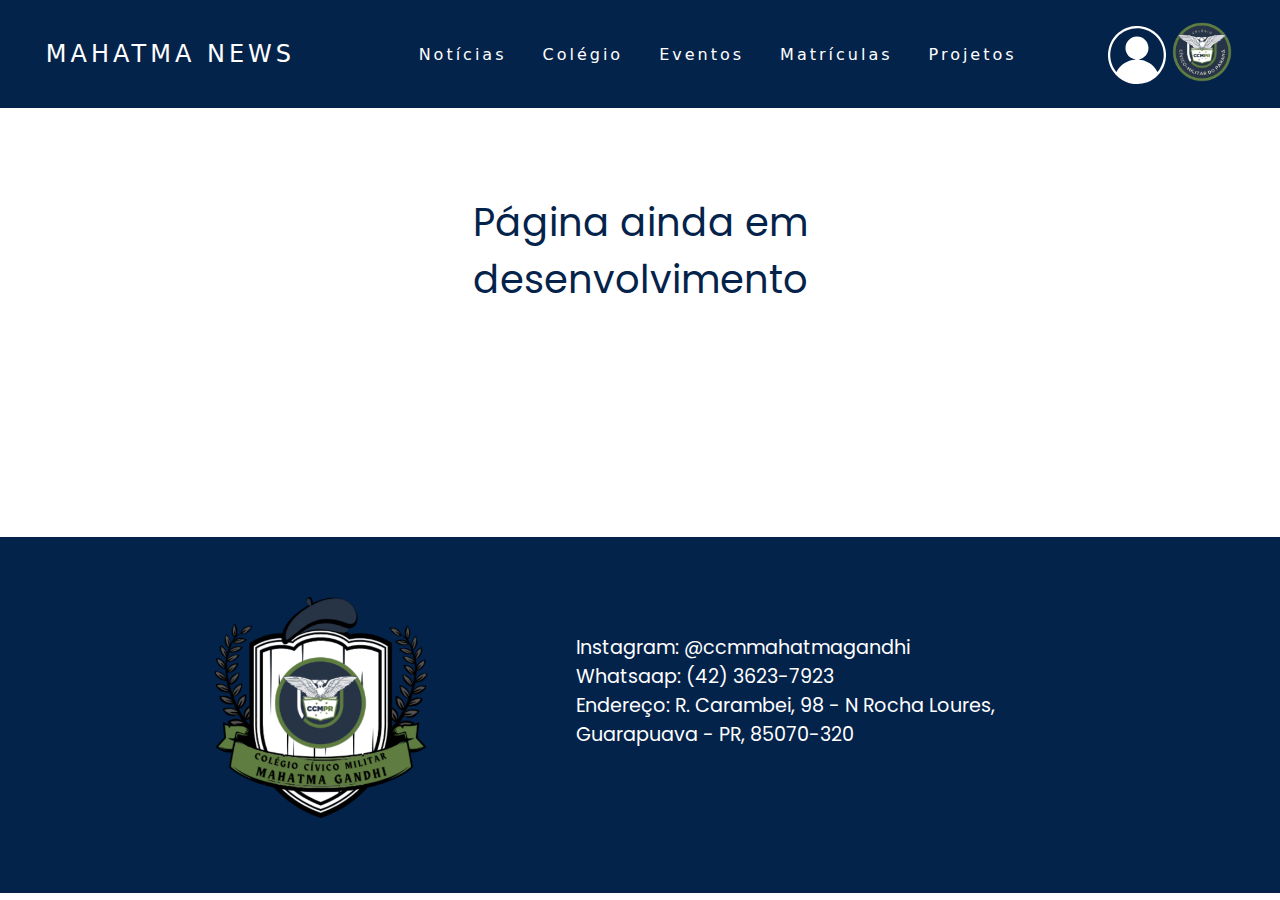
<file: desenvolvimento.html>
<!DOCTYPE html>
<html lang="pt-br">
<head>
    <meta charset="UTF-8">
    <meta http-equiv="X-UA-Compatible" content="IE=edge">
    <meta name="viewport" content="width=device-width, initial-scale=1.0">
    <title>Mahatma News</title>
    <link rel="stylesheet" href="desenvolvimento.css">
    <link rel="preconnect" href="https://fonts.googleapis.com">
    <link rel="preconnect" href="https://fonts.gstatic.com" crossorigin>
    <link href="https://fonts.googleapis.com/css2?family=Dancing+Script:wght@400;700&family=Lobster&display=swap" rel="stylesheet">
    <link rel="preconnect" href="https://fonts.googleapis.com">
    <link rel="preconnect" href="https://fonts.gstatic.com" crossorigin>
    <link href="https://fonts.googleapis.com/css2?family=Poppins:wght@400;700&display=swap" rel="stylesheet">
    <link rel="icon" href="logo_colegio_ImgID1.ico">
</head>
<body>
    <header class="cabecalho">
          <div>
          <a class="logo" href="index.html">Mahatma News</a>
        </div>
 
          </div>
          <div class="lista_cabecalho">
            <ul >
            <a class="link_lista" href="noticias.html">Notícias</a>
            <a class="link_lista" href="http://www.consultaescolas.pr.gov.br/consultaescolas-java/pages/templates/initial2.jsf;jsessionid=1-3F7SBHcLsbUMhL1tHJn6_Pqys25uRwX8ph1kEj.sseed75003?windowId=7b4&codigoEstab=1670&codigoMunicipio=950">Colégio</a>
            <a class="link_lista" href="desenvolvimento.html">Eventos</a>
            <a class="link_lista" href="desenvolvimento.html">Matrículas</a>
            <a class="link_lista" href="desenvolvimento.html">Projetos</a>
          </ul>
        </div>      
     <div class="cabecalho_img">
      <a class="link_cabecalho" href="login.html"><img src="perfil.svg" width="58px" ></a>
       <a class="link_cabecalho" href="index.html"><img src="logo_colegio.png" width="64px" ></a>
    </div> 
    </header>
    <div  class="grid">
        <div class="texto-desenvolvimento">
        <p>Página ainda em <br>
            desenvolvimento</p>
        </div>
        
        <div class="finalizacao_site">
            <img src="brasão final mahatma.png" alt="" width="40%">
        </div> 
    <div class="escritas_finalizacao">
        <p><a class="link_finalizacao" href="https://www.instagram.com/ccmmahatmagandhi/tagged/">Instagram: @ccmmahatmagandhi</a></p>
        <p><a class="link_finalizacao" href="https://api.whatsapp.com/send/?phone=554236237923&text&type=phone_number&app_absent=0"> Whatsaap: (42) 3623-7923</a></p>
        <p><a class="link_finalizacao" href="https://www.google.com/maps/place/Mahatma+Gandhi,+C+E-Ef+M/@-25.3842682,-51.4464611,15z/data=!4m2!3m1!1s0x0:0xbd711eff00d34d75?sa=X&ved=2ahUKEwi54cTvodCCAxVop5UCHRmeAokQ_BJ6BAg7EAA">Endereço: R. Carambei, 98 - N Rocha Loures, <br>Guarapuava - PR, 85070-320</p></a>
    </div>
    </div>
</body>
</html>
</file>
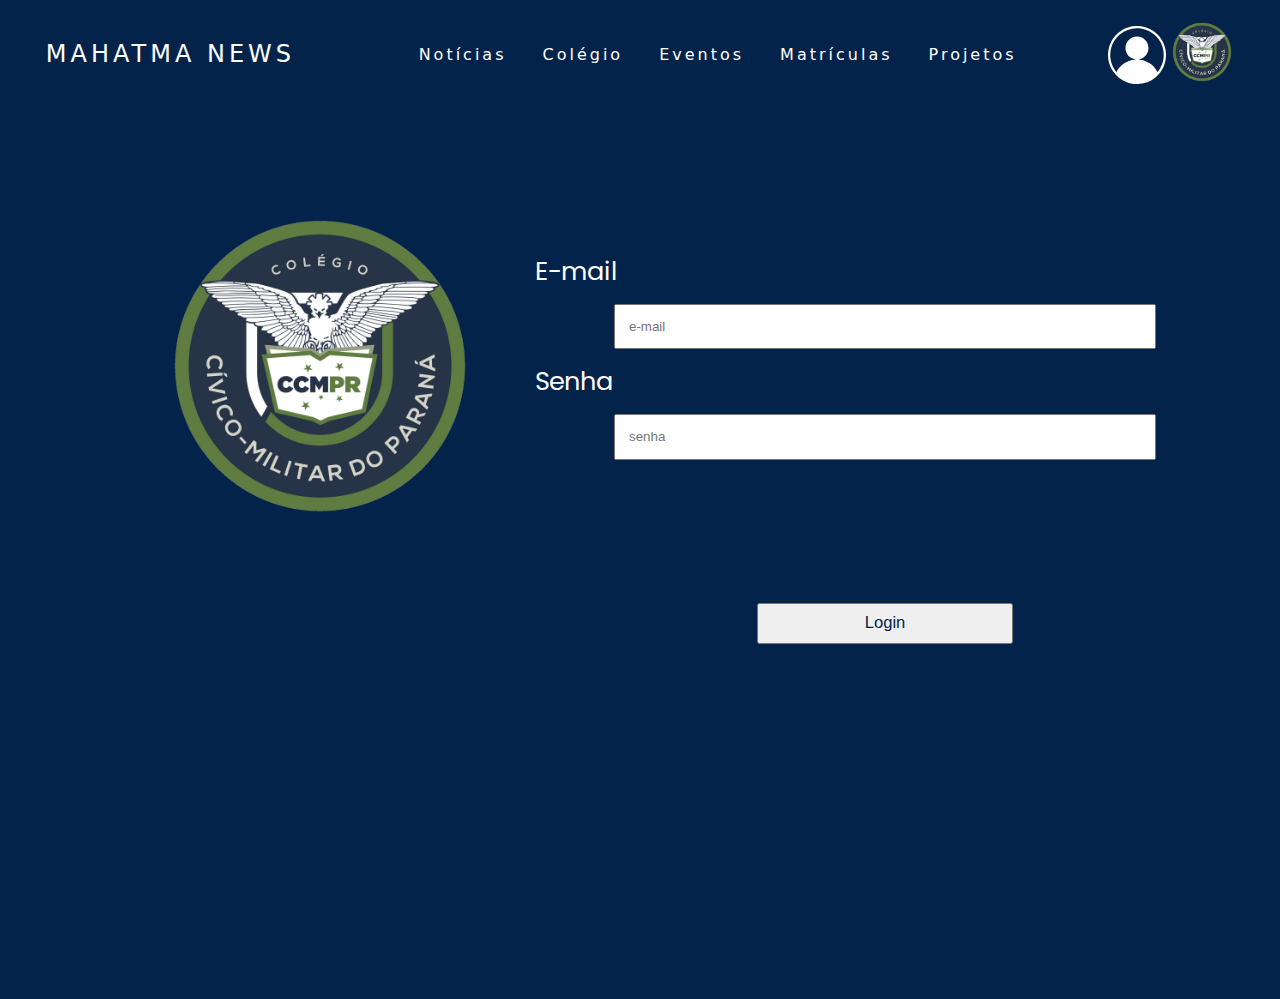
<file: login.html>
<!DOCTYPE html>
<html lang="pt-br">
<head>
    <meta charset="UTF-8">
    <meta http-equiv="X-UA-Compatible" content="IE=edge">
    <meta name="viewport" content="width=device-width, initial-scale=1.0">
    <title>Mahatma News</title>
    <link rel="stylesheet" href="login.css">
    <link rel="preconnect" href="https://fonts.googleapis.com">
    <link rel="preconnect" href="https://fonts.gstatic.com" crossorigin>
    <link href="https://fonts.googleapis.com/css2?family=Dancing+Script:wght@400;700&family=Lobster&display=swap" rel="stylesheet">
    <link rel="preconnect" href="https://fonts.googleapis.com">
    <link rel="preconnect" href="https://fonts.gstatic.com" crossorigin>
    <link href="https://fonts.googleapis.com/css2?family=Poppins:wght@400;700&display=swap" rel="stylesheet">
    <link rel="icon" href="logo_colegio_ImgID1.ico">
</head>
<body>
    <header class="cabecalho">
          <div>
          <a class="logo" href="index.html">Mahatma News</a>
        </div>
 
          </div>
          <div class="lista_cabecalho">
            <ul >
            <a class="link_lista" href="noticias.html">Notícias</a>
            <a class="link_lista" href="http://www.consultaescolas.pr.gov.br/consultaescolas-java/pages/templates/initial2.jsf;jsessionid=1-3F7SBHcLsbUMhL1tHJn6_Pqys25uRwX8ph1kEj.sseed75003?windowId=7b4&codigoEstab=1670&codigoMunicipio=950">Colégio</a>
            <a class="link_lista" href="desenvolvimento.html">Eventos</a>
            <a class="link_lista" href="desenvolvimento.html">Matrículas</a>
            <a class="link_lista" href="desenvolvimento.html">Projetos</a>
          </ul>
        </div>      
     <div class="cabecalho_img">
       <a class="link_cabecalho" href="login.html"><img src="perfil.svg" width="58px" ></a>
       <a class="link_cabecalho" href="index.html"><img src="logo_colegio.png" width="64px" ></a>
    </div> 
    </header>
    <div  class="grid">
        <div class="logo_colegio_login">
            <img src="logo_colegio.png" alt="" width="100%">
        </div>
        <div class="text_login">
            <div><p class="text_login1">E-mail</p></div>
            <input class="input_texto" type="text" placeholder="e-mail">
            <div><p class="text_login1">Senha</p></div>
            <input class="input_texto" type="password" placeholder="senha">
        </div>
        <div class="botao_login">
            <button class="botao-login-link">Login</button>
        </div>
    </div>

</body>
</html>
</file>
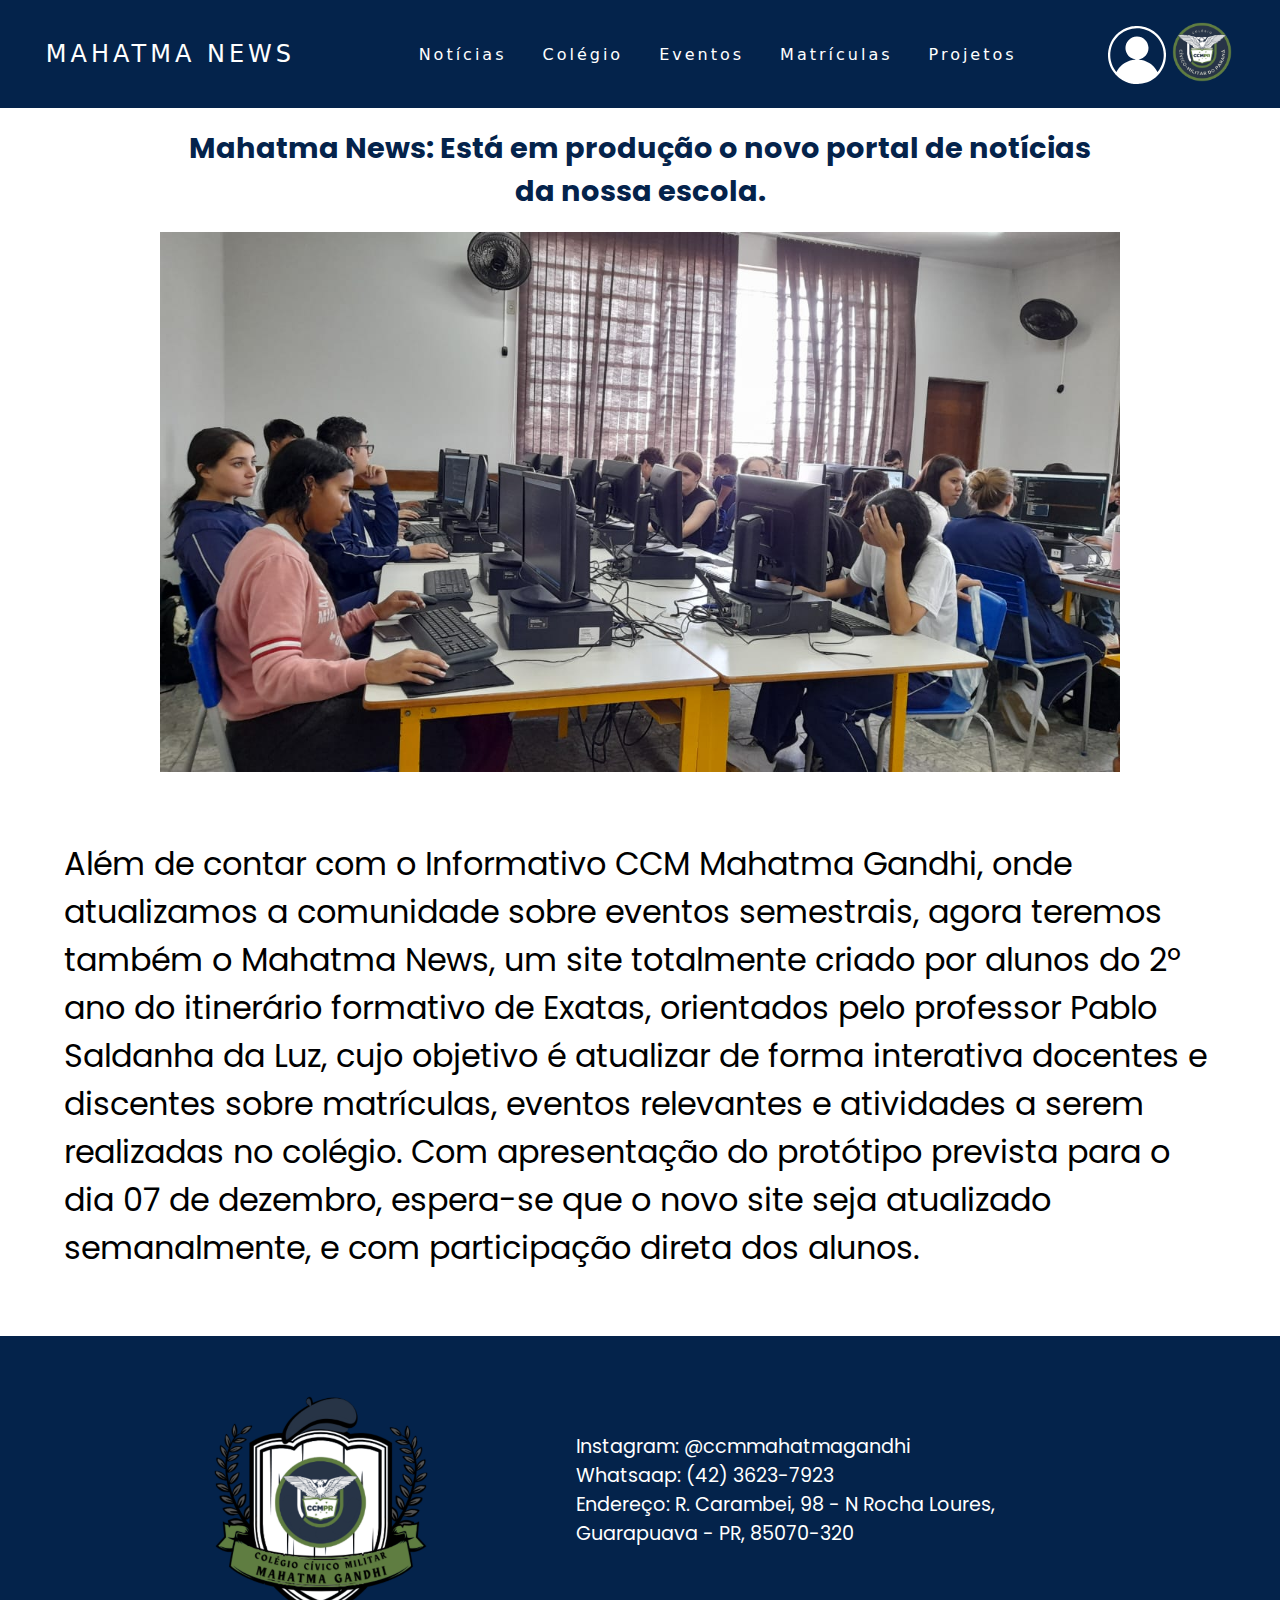
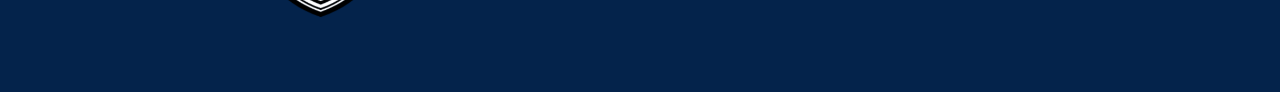
<file: noticia1.html>
<!DOCTYPE html>
<html lang="pt-br">
<head>
    <meta charset="UTF-8">
    <meta http-equiv="X-UA-Compatible" content="IE=edge">
    <meta name="viewport" content="width=device-width, initial-scale=1.0">
    <title>Mahatma News</title>
    <link rel="stylesheet" href="noticia1.css">
    <link rel="preconnect" href="https://fonts.googleapis.com">
    <link rel="preconnect" href="https://fonts.gstatic.com" crossorigin>
    <link href="https://fonts.googleapis.com/css2?family=Dancing+Script:wght@400;700&family=Lobster&display=swap" rel="stylesheet">
    <link rel="preconnect" href="https://fonts.googleapis.com">
    <link rel="preconnect" href="https://fonts.gstatic.com" crossorigin>
    <link href="https://fonts.googleapis.com/css2?family=Poppins:wght@400;700&display=swap" rel="stylesheet">
    <link rel="icon" href="logo_colegio_ImgID1.ico">
</head>
<body>
    <header class="cabecalho">
          <div>
          <a class="logo" href="index.html">Mahatma News</a>
        </div>
 
          </div>
          <div class="lista_cabecalho">
            <ul >
            <a class="link_lista" href="noticias.html">Notícias</a>
            <a class="link_lista" href="http://www.consultaescolas.pr.gov.br/consultaescolas-java/pages/templates/initial2.jsf;jsessionid=1-3F7SBHcLsbUMhL1tHJn6_Pqys25uRwX8ph1kEj.sseed75003?windowId=7b4&codigoEstab=1670&codigoMunicipio=950">Colégio</a>
            <a class="link_lista" href="desenvolvimento.html">Eventos</a>
            <a class="link_lista" href="desenvolvimento.html">Matrículas</a>
            <a class="link_lista" href="desenvolvimento.html">Projetos</a>
          </ul>
        </div>      
     <div class="cabecalho_img">
      <a class="link_cabecalho" href="login.html"><img src="perfil.svg" width="58px" ></a>
       <a class="link_cabecalho" href="index.html"><img src="logo_colegio.png" width="64px" ></a>
    </div> 
    </header>
    <div  class="grid">
        <div class="imagem_noticia_1">
        <img src="noticia 1.jpg" alt="" width="100%">
        </div>
        <div class="link_noticia_1">
          <h2 >Mahatma News: Está em produção o novo portal de notícias da nossa escola.</h2>
        </div> 
        <div class="paragrafo">
            <p>Além de contar com o Informativo CCM Mahatma Gandhi, onde atualizamos a comunidade sobre eventos semestrais, agora teremos também o Mahatma News, um site totalmente criado por alunos do 2º ano do itinerário formativo de Exatas, orientados pelo professor Pablo Saldanha da Luz, cujo objetivo é atualizar de forma interativa docentes e discentes sobre matrículas, eventos relevantes e atividades a serem realizadas no colégio.
                Com apresentação do protótipo prevista para o dia 07 de dezembro, espera-se que o novo site seja atualizado semanalmente, e com participação direta dos alunos.</p>
        </div>
        <div class="finalizacao_site">
            <img src="brasão final mahatma.png" alt="" width="40%">
        </div> 
    <div class="escritas_finalizacao">
        <p><a class="link_finalizacao" href="https://www.instagram.com/ccmmahatmagandhi/tagged/">Instagram: @ccmmahatmagandhi</a></p>
        <p><a class="link_finalizacao" href="https://api.whatsapp.com/send/?phone=554236237923&text&type=phone_number&app_absent=0"> Whatsaap: (42) 3623-7923</a></p>
        <p><a class="link_finalizacao" href="https://www.google.com/maps/place/Mahatma+Gandhi,+C+E-Ef+M/@-25.3842682,-51.4464611,15z/data=!4m2!3m1!1s0x0:0xbd711eff00d34d75?sa=X&ved=2ahUKEwi54cTvodCCAxVop5UCHRmeAokQ_BJ6BAg7EAA">Endereço: R. Carambei, 98 - N Rocha Loures, <br>Guarapuava - PR, 85070-320</p></a>
    </div>
    </div>
</body>
</html>
</file>
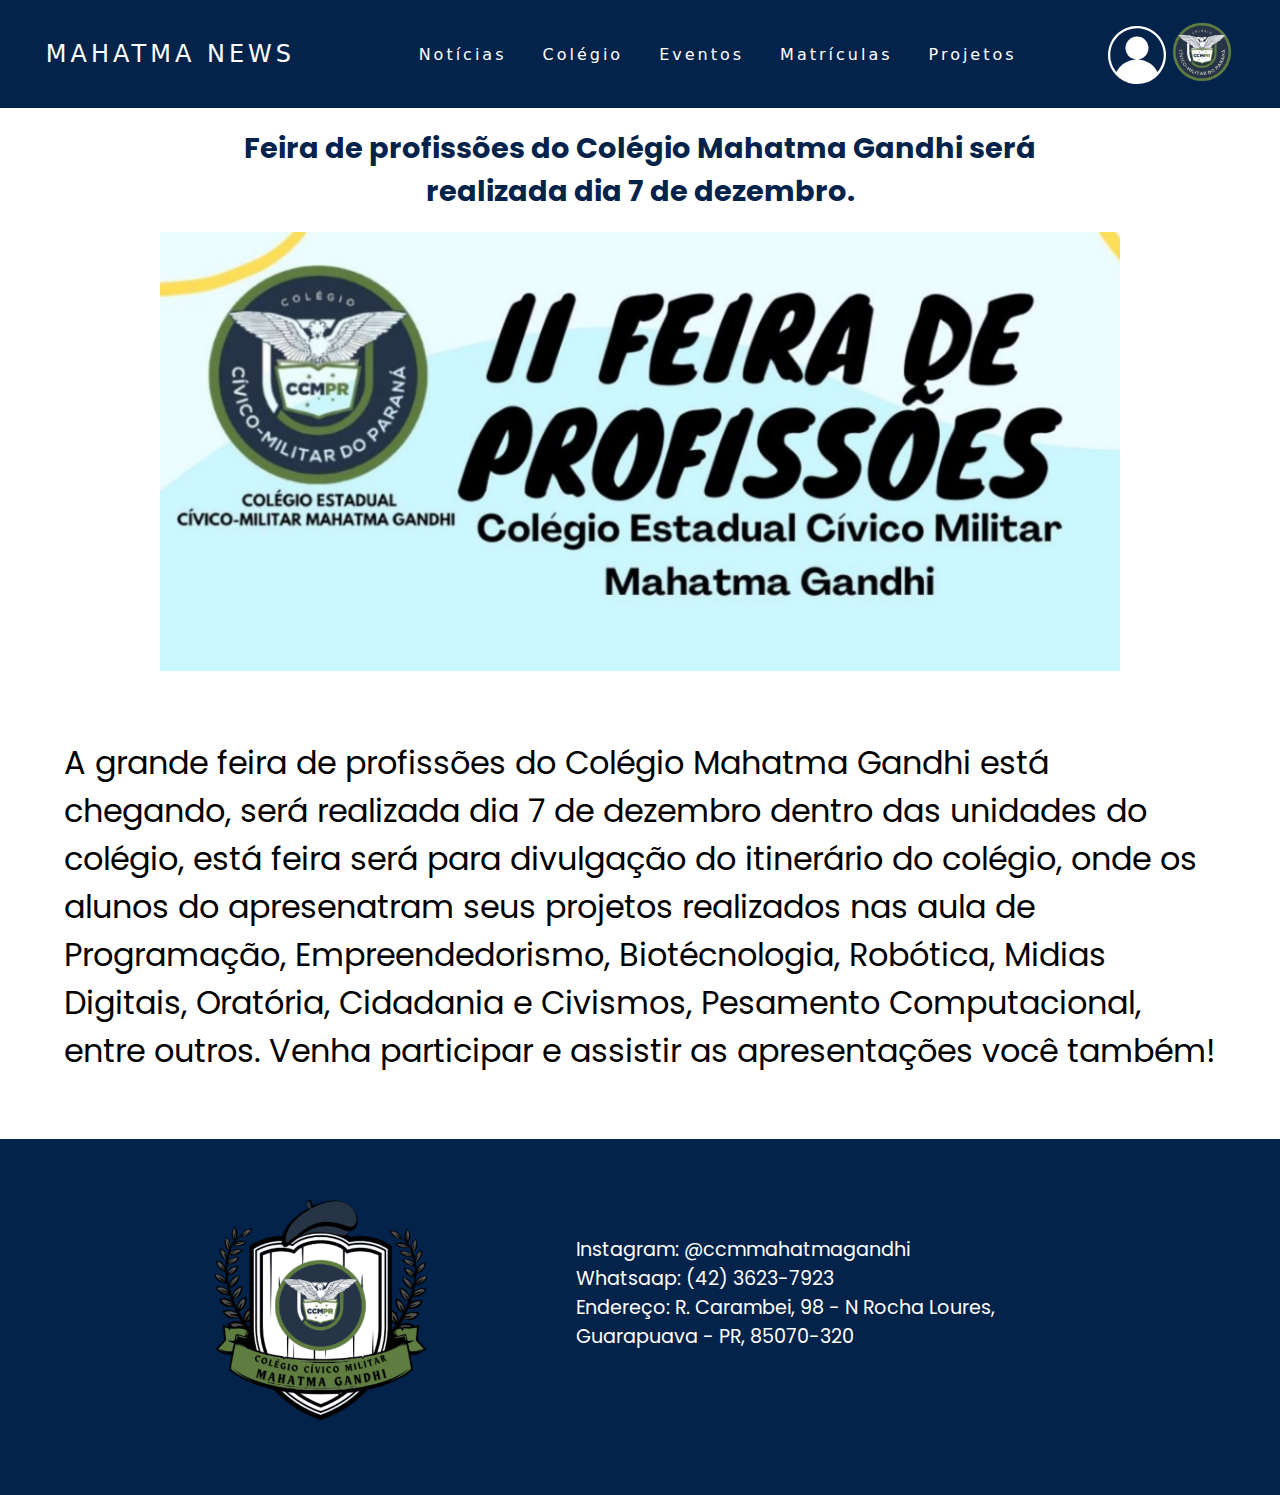
<file: noticia3.html>
<!DOCTYPE html>
<html lang="pt-br">
<head>
    <meta charset="UTF-8">
    <meta http-equiv="X-UA-Compatible" content="IE=edge">
    <meta name="viewport" content="width=device-width, initial-scale=1.0">
    <title>Mahatma News</title>
    <link rel="stylesheet" href="noticia3.css">
    <link rel="preconnect" href="https://fonts.googleapis.com">
    <link rel="preconnect" href="https://fonts.gstatic.com" crossorigin>
    <link href="https://fonts.googleapis.com/css2?family=Dancing+Script:wght@400;700&family=Lobster&display=swap" rel="stylesheet">
    <link rel="preconnect" href="https://fonts.googleapis.com">
    <link rel="preconnect" href="https://fonts.gstatic.com" crossorigin>
    <link href="https://fonts.googleapis.com/css2?family=Poppins:wght@400;700&display=swap" rel="stylesheet">
    <link rel="icon" href="logo_colegio_ImgID1.ico">
</head>
<body>
    <header class="cabecalho">
          <div>
          <a class="logo" href="index.html">Mahatma News</a>
        </div>
 
          </div>
          <div class="lista_cabecalho">
            <ul >
            <a class="link_lista" href="noticias.html">Notícias</a>
            <a class="link_lista" href="http://www.consultaescolas.pr.gov.br/consultaescolas-java/pages/templates/initial2.jsf;jsessionid=1-3F7SBHcLsbUMhL1tHJn6_Pqys25uRwX8ph1kEj.sseed75003?windowId=7b4&codigoEstab=1670&codigoMunicipio=950">Colégio</a>
            <a class="link_lista" href="desenvolvimento.html">Eventos</a>
            <a class="link_lista" href="desenvolvimento.html">Matrículas</a>
            <a class="link_lista" href="desenvolvimento.html">Projetos</a>
          </ul>
        </div>      
     <div class="cabecalho_img">
      <a class="link_cabecalho" href="login.html"><img src="perfil.svg" width="58px" ></a>
       <a class="link_cabecalho" href="index.html"><img src="logo_colegio.png" width="64px" ></a>
    </div> 
    </header>
    <div  class="grid">
        <div class="imagem_noticia_1">
        <img src="noticia 3.jpg" alt="" width="100%">
        </div>
        <div class="link_noticia_1">
          <h2 >Feira de profissões do Colégio Mahatma Gandhi será realizada dia 7 de dezembro.</h2>
        </div> 
        <div class="paragrafo">
            <p>A grande feira de profissões do Colégio Mahatma Gandhi está chegando, será realizada dia 7 de dezembro dentro das unidades do colégio, está feira será para divulgação do itinerário do colégio, onde os alunos do apresenatram seus projetos realizados nas aula de Programação, Empreendedorismo, Biotécnologia, Robótica, Midias Digitais, Oratória, Cidadania e Civismos, Pesamento Computacional, entre outros. Venha participar e assistir as apresentações você também!</p>
        </div>
        <div class="finalizacao_site">
            <img src="brasão final mahatma.png" alt="" width="40%">
        </div> 
    <div class="escritas_finalizacao">
        <p><a class="link_finalizacao" href="https://www.instagram.com/ccmmahatmagandhi/tagged/">Instagram: @ccmmahatmagandhi</a></p>
        <p><a class="link_finalizacao" href="https://api.whatsapp.com/send/?phone=554236237923&text&type=phone_number&app_absent=0"> Whatsaap: (42) 3623-7923</a></p>
        <p><a class="link_finalizacao" href="https://www.google.com/maps/place/Mahatma+Gandhi,+C+E-Ef+M/@-25.3842682,-51.4464611,15z/data=!4m2!3m1!1s0x0:0xbd711eff00d34d75?sa=X&ved=2ahUKEwi54cTvodCCAxVop5UCHRmeAokQ_BJ6BAg7EAA">Endereço: R. Carambei, 98 - N Rocha Loures, <br>Guarapuava - PR, 85070-320</p></a>
    </div>
    </div>
</body>
</html>
</file>
<file: desenvolvimento.css>
*{
    padding: 0;
    margin: 0;
}
.cabecalho{
    background-color: #04234B;
    display: flex;
    justify-content: space-around;
    align-items: center;
    height: 12vh;
}
.lista_cabecalho{
    display: flex;
    justify-content: space-around;
    align-items: center;
    list-style: none;
}
.link_lista{
    text-decoration: none;
    letter-spacing: 3px;
    margin-left: 32px;
    list-style: none;
    color:rgb(255, 255, 255);
    font-family: system-ui, -apple-system, Helvetica, Arial, sans-serif;
}

.logo{
    font-size: 24px;
    text-transform: uppercase;
    letter-spacing: 4px;
    text-decoration: none;
    color: white;
    font-family: system-ui, -apple-system, Helvetica, Arial, sans-serif;
}
.cabecalho_img{
    align-items: center;
    text-align: center;
    justify-content: center;
}
.link_cabecalho{
    justify-content: center;
    align-items: center;
    text-align: center;
}
.grid{
    grid-template-columns: repeat(8, 1fr);
    grid-template-rows: repeat(9, 1fr);
    max-height: 99vh;
    display: grid;
}
.texto-desenvolvimento{
    grid-row: 2/6;
    grid-column: 1/10;
    padding: 1em;
    text-align: center;
    font-family: 'Poppins', sans-serif;
    color:#04234B;
    font-size: 3vw;
}
.finalizacao_site{
    grid-row: 10;
    grid-column: 1/5;
    padding: 1em;
    text-align: center;
    font-family: 'Poppins', sans-serif;
    color: white;
    background-color: #04234B;
    font-size: 4vw;
}
.escritas_finalizacao{
    grid-row: 10;
    grid-column: 4/9;
    padding: 1em;
    font-size: 1.5vw ;
    font-family: 'Poppins', sans-serif;
    color: white;
    background-color: #04234B;
    justify-content: center;
    align-items: center;
    padding: 5em;
}
.link_finalizacao{
    text-decoration: none;
    color: white;  
    background-color: #04234B;

}
</file>
<file: login.css>
*{
    padding: 0;
    margin: 0;
}
body{
   background-color: #04234B;
}
.cabecalho{
    background-color: #04234B;
    display: flex;
    justify-content: space-around;
    align-items: center;
    height: 12vh;
}
.lista_cabecalho{
    display: flex;
    justify-content: space-around;
    align-items: center;
    list-style: none;
}
.link_lista{
    text-decoration: none;
    letter-spacing: 3px;
    margin-left: 32px;
    list-style: none;
    color:rgb(255, 255, 255);
    font-family: system-ui, -apple-system, Helvetica, Arial, sans-serif;
}

.logo{
    font-size: 24px;
    text-transform: uppercase;
    letter-spacing: 4px;
    text-decoration: none;
    color: white;
    font-family: system-ui, -apple-system, Helvetica, Arial, sans-serif;
}
.cabecalho_img{
    align-items: center;
    text-align: center;
    justify-content: center;
}
.link_cabecalho{
    justify-content: center;
    align-items: center;
    text-align: center;
}
.grid{
    grid-template-columns: repeat(8, 1fr);
    grid-template-rows: repeat(9, 1fr);
    max-height: 99vh;
    display: grid;
}
.logo_colegio_login{
    grid-row: 2/5;
    grid-column: 2/4; 
}
.text_login{
    grid-column: 5/9;
    grid-row: 2/4;
    align-items: center;
    text-align: center;
    color: white;
    padding: 2em;
    margin-left: -150px;
   

 }
 .input_texto{
    width: 40vw;
    padding: 1em;
 }
 .text_login1{
    text-align: left;
    font-size: 2vw;
    font-family: 'Poppins', sans-serif;
    padding: 0.5em;
}
.botao_login{
    grid-column: 5/9;
    grid-row: 6;
    align-items: center;
    text-align: center;
}
.botao-login-link{
    text-align: center;
    align-items: center;
    padding: 0.5em;
    font-size: 1.3vw;
    margin-left: -150px;
    color: #04234B;  
    width: 20vw;
    
}
</file>
<file: noticia1.css>
*{
    padding: 0;
    margin: 0;
}
.cabecalho{
    background-color: #04234B;
    display: flex;
    justify-content: space-around;
    align-items: center;
    height: 12vh;
}
.lista_cabecalho{
    display: flex;
    justify-content: space-around;
    align-items: center;
    list-style: none;
}
.link_lista{
    text-decoration: none;
    letter-spacing: 3px;
    margin-left: 32px;
    list-style: none;
    color:rgb(255, 255, 255);
    font-family: system-ui, -apple-system, Helvetica, Arial, sans-serif;
}

.logo{
    font-size: 24px;
    text-transform: uppercase;
    letter-spacing: 4px;
    text-decoration: none;
    color: white;
    font-family: system-ui, -apple-system, Helvetica, Arial, sans-serif;
}
.cabecalho_img{
    align-items: center;
    text-align: center;
    justify-content: center;
}
.link_cabecalho{
    justify-content: center;
    align-items: center;
    text-align: center;
}
.grid{
    grid-template-columns: repeat(8, 1fr);
    grid-template-rows: repeat(9, 1fr);
    max-height: 99vh;
    display: grid;
}
.bannerprincipal{
    grid-column: 1/9;
    grid-row: 1;
    align-items: center;
    text-align: center;
}
.alunos{
    grid-column: 1/9;
    grid-row: 2;
    margin-top: -5%;
    text-align: center;
    align-items: center;
}
.noticia{
    text-align: center;
    align-items: center;
}
.noticia_esquerda{
    grid-column: 1/2;
    grid-row: 3;
}

.escrita_notica{
    grid-column: 3/7;
    grid-row: 3;
    font-size: 8vw; 
    font-family: 'Dancing Script', cursive;
    justify-content: center;
    text-align: center;
    align-items: center;
}
.noticia_direita{
    grid-column: 8/9;
    grid-row: 3;
}

.imagem_noticia_1{
    grid-column: 2/8;
    grid-row: 2;

}
.link_noticia_1{
    padding: 1em;
    grid-column: 2/8;
    grid-row: 1;
    font-size: 1.5vw;
    justify-content: center;
    align-items: center;
    text-align: center;
    color: #04234B;
    font-family: 'Poppins', sans-serif;  
}
.paragrafo{
    grid-column: 1/9;
    grid-row: 3;
    font-size: 2.5vw;
    padding: 2em;
    font-family: 'Poppins', sans-serif;
    
}
.finalizacao_site{
    grid-row: 10;
    grid-column: 1/5;
    padding: 1em;
    text-align: center;
    font-family: 'Poppins', sans-serif;
    color: white;
    background-color: #04234B;
    font-size: 4vw;
}
.escritas_finalizacao{
    grid-row: 10;
    grid-column: 4/9;
    padding: 1em;
    font-size: 1.5vw ;
    font-family: 'Poppins', sans-serif;
    color: white;
    background-color: #04234B;
    justify-content: center;
    align-items: center;
    padding: 5em;
}
.link_finalizacao{
    text-decoration: none;
    color: white;  
    background-color: #04234B;

}
</file>
<file: noticia3.css>
*{
    padding: 0;
    margin: 0;
}
.cabecalho{
    background-color: #04234B;
    display: flex;
    justify-content: space-around;
    align-items: center;
    height: 12vh;
}
.lista_cabecalho{
    display: flex;
    justify-content: space-around;
    align-items: center;
    list-style: none;
}
.link_lista{
    text-decoration: none;
    letter-spacing: 3px;
    margin-left: 32px;
    list-style: none;
    color:rgb(255, 255, 255);
    font-family: system-ui, -apple-system, Helvetica, Arial, sans-serif;
}

.logo{
    font-size: 24px;
    text-transform: uppercase;
    letter-spacing: 4px;
    text-decoration: none;
    color: white;
    font-family: system-ui, -apple-system, Helvetica, Arial, sans-serif;
}
.cabecalho_img{
    align-items: center;
    text-align: center;
    justify-content: center;
}
.link_cabecalho{
    justify-content: center;
    align-items: center;
    text-align: center;
}
.grid{
    grid-template-columns: repeat(8, 1fr);
    grid-template-rows: repeat(9, 1fr);
    max-height: 99vh;
    display: grid;
}
.bannerprincipal{
    grid-column: 1/9;
    grid-row: 1;
    align-items: center;
    text-align: center;
}
.alunos{
    grid-column: 1/9;
    grid-row: 2;
    margin-top: -5%;
    text-align: center;
    align-items: center;
}
.noticia{
    text-align: center;
    align-items: center;
}
.noticia_esquerda{
    grid-column: 1/2;
    grid-row: 3;
}

.escrita_notica{
    grid-column: 3/7;
    grid-row: 3;
    font-size: 8vw; 
    font-family: 'Dancing Script', cursive;
    justify-content: center;
    text-align: center;
    align-items: center;
}
.noticia_direita{
    grid-column: 8/9;
    grid-row: 3;
}

.imagem_noticia_1{
    grid-column: 2/8;
    grid-row: 2;

}
.link_noticia_1{
    padding: 1em;
    grid-column: 2/8;
    grid-row: 1;
    font-size: 1.5vw;
    justify-content: center;
    align-items: center;
    text-align: center;
    color: #04234B;
    font-family: 'Poppins', sans-serif;  
}
.paragrafo{
    grid-column: 1/9;
    grid-row: 3;
    font-size: 2.5vw;
    padding: 2em;
    font-family: 'Poppins', sans-serif;
    
}
.finalizacao_site{
    grid-row: 10;
    grid-column: 1/5;
    padding: 1em;
    text-align: center;
    font-family: 'Poppins', sans-serif;
    color: white;
    background-color: #04234B;
    font-size: 4vw;
}
.escritas_finalizacao{
    grid-row: 10;
    grid-column: 4/9;
    padding: 1em;
    font-size: 1.5vw ;
    font-family: 'Poppins', sans-serif;
    color: white;
    background-color: #04234B;
    justify-content: center;
    align-items: center;
    padding: 5em;
}
.link_finalizacao{
    text-decoration: none;
    color: white;  
    background-color: #04234B;

}
</file>
